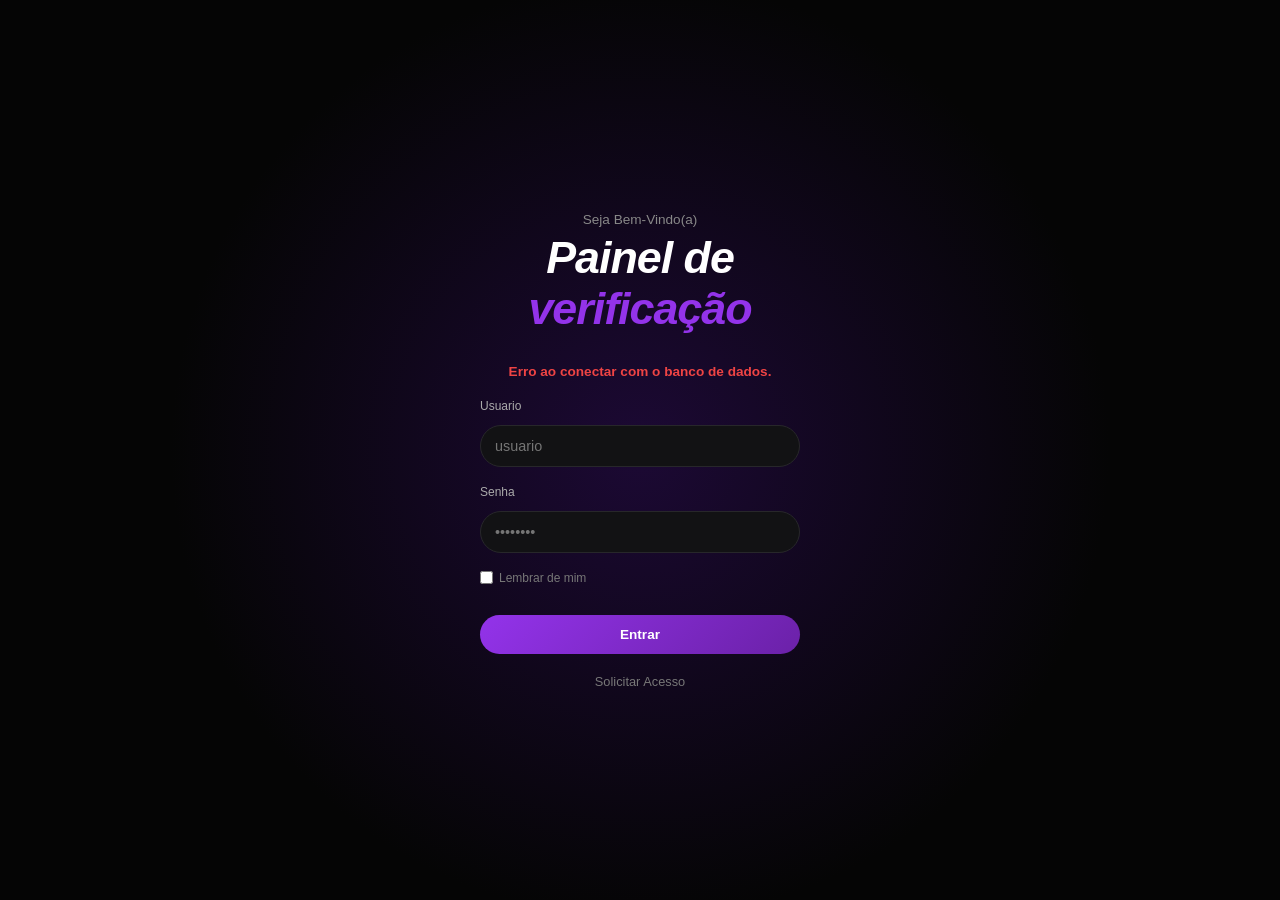
<file: Sistema/index.html>
<!DOCTYPE html>
<html lang="pt-BR">
<head>
    <meta charset="UTF-8">
    <meta name="viewport" content="width=device-width, initial-scale=1.0">
    <title>Mural de aviso!</title>
    <link rel="stylesheet" href="css/style.css">   
    <script src="js/script.js" defer> </script>
    <link rel="icon" href="img/logo.png" type="image/png">
</head>
<body>

    <div id="login-view">
        <div class="login-box-new">
            <p class="welcome-text">Seja Bem-Vindo(a)</p>
            <h1 class="brand-logo">Painel de <span>verificação</span></h1>
            
            <div id="login-msg"></div>
            
            <div class="login-input-group">
                <label for="login-user">Usuario</label>
                <input type="text" id="login-user" class="form-control-login" placeholder="usuario" required>
            </div>
            
            <div class="login-input-group">
                <label for="login-pass">Senha</label>
                <input type="password" id="login-pass" class="form-control-login" placeholder="••••••••" required>
            </div>

            <div class="login-options">
                <input type="checkbox" id="remember-me">
                <label for="remember-me" style="margin:0; cursor:pointer;">Lembrar de mim</label>
            </div>
            
            <button id="btn-login" class="btn-login-new">Entrar</button>
            <button id="btn-register" class="btn-link-register">Solicitar Acesso</button>
        </div>
    </div>

    <div id="app-view">
        <main class="container">
            
            <div class="header-banner-wrapper">
                <header class="header-layout">
                    <div class="header-left">
                        <div class="subtitle">Painel de Prazos</div>
                        <h1>Prazo de abertura de O.S. por cidade</h1>
                    </div>
                    
                    <div class="header-right">
                        <div class="clock-container">
                            <div id="live-time" class="clock-time">00:00:00</div>
                            <div id="live-date" class="clock-date">Carregando data...</div>
                        </div>
                        <div class="header-desc-text">
                            Janela de atendimento vigente em cada praça,<br>atualizada pelo time de operações.
                        </div>
                    </div>
                </header>

                <section class="top-bar">
                    <div class="search-wrapper">
                        <span class="search-icon">🔍</span>
                        <input type="text" id="search-input" class="search-input" placeholder="Pesquisar cidade ou estado..." aria-label="Pesquisar cidade">
                    </div>
                    <div class="action-buttons">
                        <button id="btn-theme-toggle" class="btn btn-theme-toggle" title="Alternar Tema">☀️</button>
                        <button id="btn-toggle-editor" class="btn btn-primary">🛠️ Modo Editor</button>
                        <button id="btn-profile" class="btn btn-secondary" style="gap: 8px;">
                            <img id="topbar-avatar" class="topbar-avatar" src="data:image/svg+xml;utf8,<svg xmlns='http://www.w3.org/2000/svg' viewBox='0 0 24 24' fill='%2362727d'><path d='M12 12c2.21 0 4-1.79 4-4s-1.79-4-4-4-4 1.79-4 4 1.79 4 4 4zm0 2c-2.67 0-8 1.34-8 4v2h16v-2c0-2.66-5.33-4-8-4z'/></svg>" alt="">
                            Meu Perfil
                        </button> 
                        <button onclick="window.location.href='vagas.html'" id="vagas" class="btn vagas"> Vagas</button>
                        <button id="btn-logout" class="btn btn-danger-outline">🚪 Sair</button>                
                    </div>
                </section>
            </div>

            <section id="admin-panel" class="admin-panel">
                <div class="panel-sections-wrapper">
                    
                    <div>
                        <h2 class="panel-title" id="panel-title">➕ Adicionar Nova Cidade</h2>
                        <form id="city-form" class="admin-form">
                            <input type="hidden" id="edit-index" value="">
                            
                            <div class="form-row">
                                <div class="form-group" style="flex: 3;">
                                    <label for="input-city-name">Nome da Cidade</label>
                                    <input type="text" id="input-city-name" class="form-control" placeholder="Ex: Campo Grande" required style="margin-bottom: 0;">
                                </div>
                                <div class="form-group" style="flex: 1;">
                                    <label for="input-city-uf">UF</label>
                                    <input type="text" id="input-city-uf" class="form-control" placeholder="Ex: MS" maxlength="2" required style="margin-bottom: 0;">
                                </div>
                            </div>

                            <p style="font-size: 0.78rem; color: var(--text-muted); margin: -6px 0 4px;">🌤️/🌙 O clima é buscado automaticamente para a cidade — não é necessário informar.</p>

                            <div class="form-group">
                                <label for="select-deadline">Prazo Previsto</label>
                                <select id="select-deadline" class="form-control" required style="margin-bottom: 0;">
                                    <option value="livre">Sem Restrição</option>
                                    <option value="manha">Somente Manhã</option>
                                    <option value="tarde">Somente à Tarde</option>
                                    <option value="24h">24 Horas</option>
                                    <option value="48h">48 Horas</option>
                                </select>
                            </div>

                            <div style="display: flex; gap: 10px; margin-top: 8px;">
                                <button type="submit" id="btn-submit-form" class="btn btn-primary" style="flex: 1; width: 100%;">Adicionar Cidade</button>
                                <button type="button" id="btn-cancel-edit" class="btn btn-secondary" style="display: none; width: auto;">Cancelar</button>
                            </div>
                        </form>
                    </div>

                    <div>
                        <h2 class="panel-title" id="alert-panel-title">➕ Publicar Novo Aviso</h2>
                        <form id="alert-form" class="admin-form">
                            <input type="hidden" id="alert-edit-index" value="">
                            
                            <div class="form-group">
                                <label for="input-alert-title">Título do Aviso</label>
                                <input type="text" id="input-alert-title" class="form-control" placeholder="Ex: Manutenção de Fibra" required style="margin-bottom: 0;">
                            </div>
                            
                            <div class="form-group">
                                <label for="input-alert-text">Descrição</label>
                                <textarea id="input-alert-text" class="form-control" rows="3" placeholder="Ex: Rompimento afetando clientes..." required style="resize: none; margin-bottom: 0;"></textarea>
                            </div>

                            <div class="form-row">
                                <div class="form-group" style="flex: 1;">
                                    <label for="select-alert-color">Nível / Cor do Alerta</label>
                                    <select id="select-alert-color" class="form-control" required style="margin-bottom: 0;">
                                        <option value="blue">🔵 Azul (Informativo / OK)</option>
                                        <option value="green">🟢 Verde (Normalizado)</option>
                                        <option value="yellow" selected>🟡 Amarelo (Atenção / Alerta)</option>
                                        <option value="red">🔴 Vermelho (Crítico / Perigo)</option>
                                    </select>
                                </div>
                                <div class="form-group" style="flex: 1;">
                                    <label for="select-alert-duration">Duração do Aviso</label>
                                    <select id="select-alert-duration" class="form-control" required style="margin-bottom: 0;">
                                        <option value="1">1 Hora</option>
                                        <option value="2">2 Horas</option>
                                        <option value="4">4 Horas</option>
                                        <option value="8">8 Horas</option>
                                        <option value="12">12 Horas</option>
                                        <option value="24" selected>24 Horas</option>
                                    </select>
                                </div>
                            </div>

                            <div style="display: flex; gap: 10px; margin-top: 8px;">
                                <button type="submit" id="btn-submit-alert" class="btn btn-primary" style="flex: 1; width: 100%;">Adicionar Aviso</button>
                                <button type="button" id="btn-cancel-alert-edit" class="btn btn-secondary" style="display: none; width: auto;">Cancelar</button>
                            </div>
                        </form>

                        <div style="margin-top: 30px; border-top: 1px solid var(--border-input); padding-top: 20px;">
                            <h2 class="panel-title">👥 Gerenciar Acessos</h2>
                            
                            <h3 style="font-size: 0.95rem; margin-top: 10px; color: var(--status-yellow);">Aguardando Aprovação</h3>
                            <div id="pending-users-list" class="user-approval-list">
                                <p style="font-size: 0.85rem; color: var(--text-muted);">Nenhum usuário aguardando aprovação.</p>
                            </div>

                            <h3 style="font-size: 0.95rem; margin-top: 20px; color: var(--primary-light);">Usuários Ativos</h3>
                            <div id="active-users-list" class="user-approval-list">
                                <p style="font-size: 0.85rem; color: var(--text-muted);">Nenhum usuário ativo.</p>
                            </div>
                        </div>

                    </div>

                </div>
            </section>

            <div class="cidades-banner">
                <span class="cidades-banner-icon">🏙️</span>
                <h2 class="cidades-banner-text">Cidades para atendimento</h2>
                <span class="cidades-banner-icon">🏙️</span>
            </div>

            <section class="cities-frame">
                <div class="cities-grid" id="cities-container"></div>
            </section>

            <section class="legend-container">
                <div class="legend-item"><span class="legend-dot" style="color: var(--status-green); background-color: var(--status-green);"></span> Sem Restrição</div>
                <div class="legend-item"><span class="legend-dot" style="color: var(--status-yellow); background-color: var(--status-yellow);"></span> Somente Manhã / Tarde</div>
                <div class="legend-item"><span class="legend-dot" style="color: var(--status-orange); background-color: var(--status-orange);"></span> 24 Horas</div>
                <div class="legend-item"><span class="legend-dot" style="color: var(--status-red); background-color: var(--status-red);"></span> 48 Horas</div>
            </section>

            <section id="alerts-panel" class="alerts-panel" style="display: none;">
                <h2 class="alerts-header">
                    <svg class="megaphone-icon" xmlns="http://www.w3.org/2000/svg" viewBox="0 0 24 24">
                        <path d="M2.25 12c0-1.381 1.119-2.5 2.5-2.5h1.5v5h-1.5c-1.381 0-2.5-1.119-2.5-2.5zm16.422-5.438A2.25 2.25 0 0121 8.5v7a2.25 2.25 0 01-2.328 1.938c-3.14-.382-6.529-1.38-9.172-2.938v-5c2.643-1.558 6.032-2.556 9.172-2.938zM8 17.5v2.25a2.25 2.25 0 002.25 2.25h.5a2.25 2.25 0 002.25-2.25v-4.591a25.86 25.86 0 01-5 1.591z"/>
                    </svg>
                    Comunicados Importantes
                </h2>
                <div id="alerts-list" class="alerts-list"></div>
            </section>

        </main>

        <footer>
            <p>Painel de Prazos Operacionais</p>
            <p id="last-update" style="margin-top: 6px; font-size: 0.85rem; color: var(--text-muted); font-weight: 500;">Última atualização: Nunca</p>
        </footer>

        <button id="btn-quick-alert" class="fab-btn" title="Publicar Aviso Rápido">+</button>

        <aside id="chat-sidebar" class="chat-sidebar">
            <div class="chat-header">
                <div class="chat-header-title">
                    <span class="chat-header-icon">💬</span>
                    <div>
                        <h3>Chat da Equipe</h3>
                        <span class="chat-subtitle">Converse com todos os usuários</span>
                    </div>
                </div>
                <button id="btn-close-chat" class="btn-close-chat" title="Fechar chat" type="button">&times;</button>
            </div>
            <div id="chat-messages" class="chat-messages">
                <p class="chat-empty">Nenhuma mensagem ainda. Seja o primeiro a dizer oi! 👋</p>
            </div>
            <form id="chat-form" class="chat-input-row">
                <input type="text" id="chat-input" class="chat-input" placeholder="Digite sua mensagem..." maxlength="500" autocomplete="off">
                <button type="submit" class="btn-chat-send" title="Enviar">➤</button>
            </form>
        </aside>

        <button id="btn-toggle-chat" class="chat-fab-btn" title="Abrir Chat">
            💬
            <span id="chat-fab-badge" class="chat-fab-badge">0</span>
        </button>
    </div>

    <!-- Modais do Sistema -->
    <div id="quick-alert-modal" class="modal-overlay">
        <div class="modal-content">
            <div class="modal-header">
                <h3>📢 Novo Aviso Rápido</h3>
                <button id="btn-close-modal" class="btn-close-modal">&times;</button>
            </div>
            <form id="quick-alert-form" class="admin-form">
                <div class="form-group">
                    <label for="qa-title">Título do Aviso</label>
                    <input type="text" id="qa-title" class="form-control" placeholder="Ex: Indisponibilidade de Sinal" required>
                </div>
                <div class="form-group">
                    <label for="qa-text">Descrição Breve</label>
                    <textarea id="qa-text" class="form-control" rows="3" placeholder="Qual o problema?" required style="resize: none;"></textarea>
                </div>
                <div class="form-row">
                    <div class="form-group" style="flex: 1;">
                        <label for="qa-color">Prioridade</label>
                        <select id="qa-color" class="form-control" required style="margin-bottom: 0;">
                            <option value="green">🟢 Normal</option>
                            <option value="yellow" selected>🟡 Alta</option>
                            <option value="red">🔴 Crítica</option>
                        </select>
                    </div>
                    <div class="form-group" style="flex: 1;">
                        <label for="qa-duration">Duração do Aviso</label>
                        <select id="qa-duration" class="form-control" required style="margin-bottom: 0;">
                            <option value="1">1 Hora</option>
                            <option value="2">2 Horas</option>
                            <option value="4" selected>4 Horas</option>
                            <option value="8">8 Horas</option>
                            <option value="12">12 Horas</option>
                            <option value="24">24 Horas</option>
                        </select>
                    </div>
                </div>
                <button type="submit" class="btn btn-primary" style="width: 100%; margin-top: 8px;">Publicar Aviso</button>
            </form>
        </div>
    </div>

    <div id="profile-modal" class="modal-overlay">
        <div class="modal-content">
            <div class="modal-header">
                <h3>👤 Meu Perfil</h3>
                <button id="btn-close-profile" class="btn-close-modal">&times;</button>
            </div>
            <form id="profile-form" class="admin-form">
                <div style="text-align: center; margin-bottom: 15px;">
                    <img id="profile-preview" src="data:image/svg+xml;utf8,<svg xmlns='http://www.w3.org/2000/svg' viewBox='0 0 24 24' fill='%2362727d'><path d='M12 12c2.21 0 4-1.79 4-4s-1.79-4-4-4-4 1.79-4 4 1.79 4 4 4zm0 2c-2.67 0-8 1.34-8 4v2h16v-2c0-2.66-5.33-4-8-4z'/></svg>" style="width: 80px; height: 80px; border-radius: 50%; object-fit: cover; border: 2px solid var(--primary); margin-bottom: 10px; background-color: var(--bg-input);">
                    <input type="file" id="profile-pic-input" accept="image/*" class="form-control" style="font-size: 0.75rem; padding: 6px; cursor: pointer;">
                    <p style="font-size: 0.7rem; color: var(--text-muted); margin-top: -10px;">A imagem será otimizada automaticamente.</p>
                </div>
                <div class="form-group">
                    <label for="profile-username">Nome de Usuário (E-mail)</label>
                    <input type="text" id="profile-username" class="form-control" required>
                </div>
                <div class="form-group">
                    <label for="profile-password">Nova Senha</label>
                    <input type="password" id="profile-password" class="form-control" placeholder="Deixe em branco para manter a atual">
                </div>
                <button type="submit" class="btn btn-primary" style="width: 100%;">Salvar Alterações</button>
            </form>
        </div>
    </div>


</body>
</html>
</file>
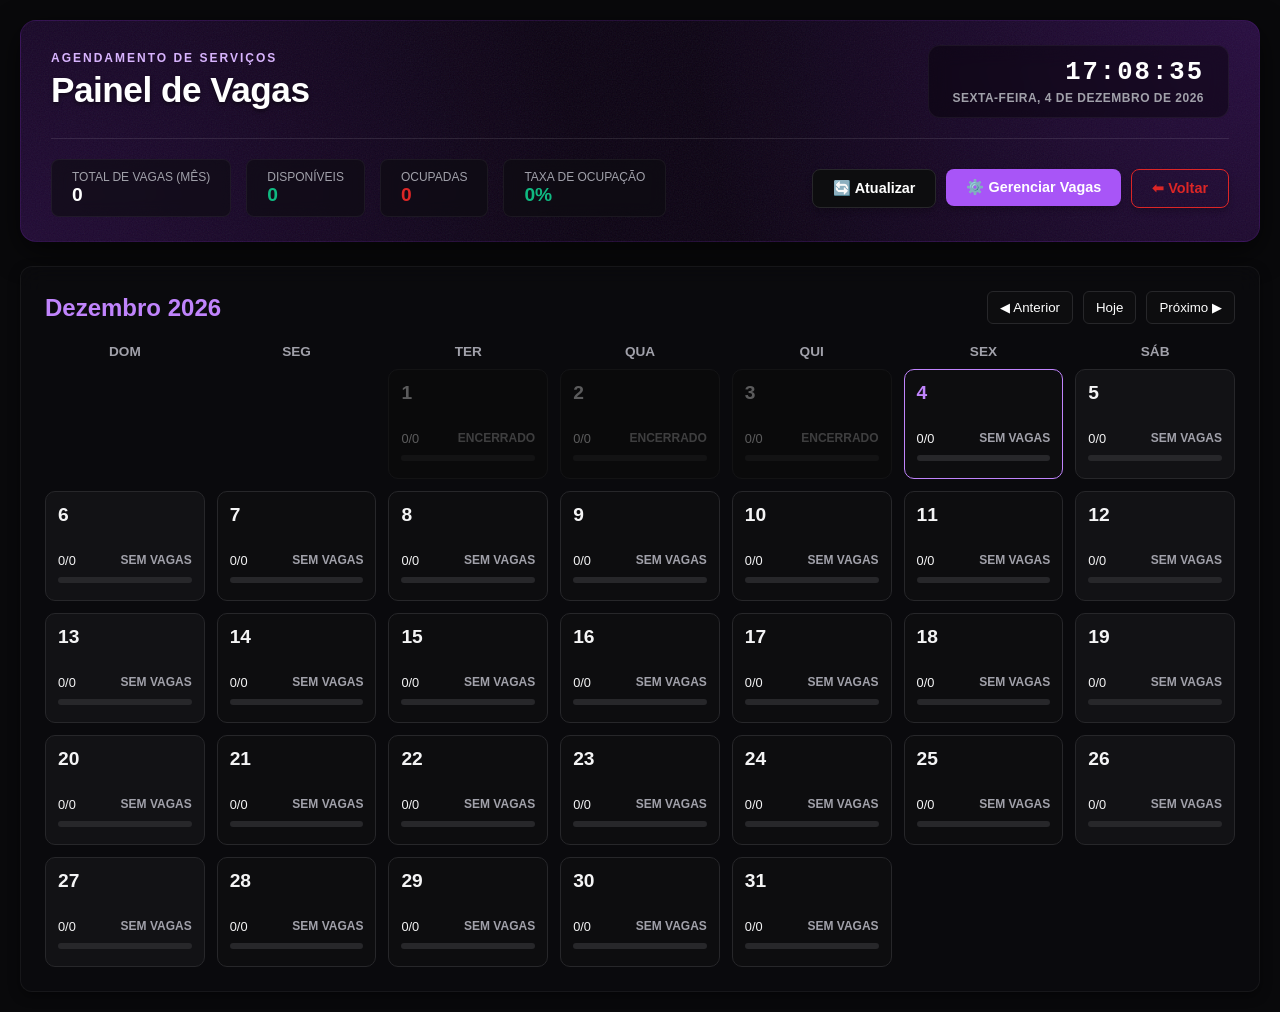
<file: Sistema/vagas.html>
<!DOCTYPE html>
<html lang="pt-BR">
<head>
    <meta charset="UTF-8">
    <meta name="viewport" content="width=device-width, initial-scale=1.0">
    <title>Painel de Vagas - Agendamento</title>
    <link rel="stylesheet" href="css/vagas.css">
    <link rel="icon" href="img/logo.png" type="image/png">
</head>
<body>

    <div id="loader">⏳ Sincronizando com Banco...</div>

    <div id="app-view">
        <main class="container">
            <div class="header-banner-wrapper">
                <header class="header-layout">
                    <div class="header-left">
                        <div class="subtitle">Agendamento de serviços</div>
                        <h1>Painel de Vagas</h1>
                    </div>
                    
                    <div class="header-right">
                        <div class="clock-container">
                            <div id="live-time" class="clock-time">00:00:00</div>
                            <div id="live-date" class="clock-date">Carregando data...</div>
                        </div>
                    </div>
                </header>

                <section class="top-bar">
                    <div class="indicators">
                        <div class="indicator-card">
                            <span class="indicator-label">Total de Vagas (Mês)</span>
                            <span class="indicator-value" id="ind-total">0</span>
                        </div>
                        <div class="indicator-card">
                            <span class="indicator-label">Disponíveis</span>
                            <span class="indicator-value status-green" id="ind-livres">0</span>
                        </div>
                        <div class="indicator-card">
                            <span class="indicator-label">Ocupadas</span>
                            <span class="indicator-value status-red" id="ind-ocupadas">0</span>
                        </div>
                        <div class="indicator-card">
                            <span class="indicator-label">Taxa de Ocupação</span>
                            <span class="indicator-value status-yellow" id="ind-taxa">0%</span>
                        </div>
                    </div>
                    <div class="action-buttons" style="display: flex; gap: 10px;">
                        <button class="btn btn-secondary" onclick="syncAllData()">🔄 Atualizar</button>
                        <div id="admin-btn-container"></div>
                        <button onclick="backpage()" class="btn btn-danger-outline">⬅ Voltar</button>        
                    </div>
                </section>
            </div>

            <div class="calendar-wrapper">
                <div class="calendar-header">
                    <h2 class="calendar-title" id="month-year-display">Mês Ano</h2>
                    <div class="calendar-nav">
                        <button onclick="changeMonth(-1)">◀ Anterior</button>
                        <button onclick="changeMonth(0)">Hoje</button>
                        <button onclick="changeMonth(1)">Próximo ▶</button>
                    </div>
                </div>

                <div class="calendar-grid" id="calendar-days-header">
                    <div class="calendar-day-header">Dom</div>
                    <div class="calendar-day-header">Seg</div>
                    <div class="calendar-day-header">Ter</div>
                    <div class="calendar-day-header">Qua</div>
                    <div class="calendar-day-header">Qui</div>
                    <div class="calendar-day-header">Sex</div>
                    <div class="calendar-day-header">Sáb</div>
                </div>

                <div class="calendar-grid" id="calendar-grid"></div>
            </div>
        </main>
    </div>

    <!-- OVERLAYS E MODAIS -->
    <div class="overlay" id="main-overlay" onclick="closeAllPanels()"></div>

    <div class="drawer" id="day-drawer">
        <div class="drawer-header">
            <div>
                <h3 id="drawer-date-title">Data</h3>
                <p style="font-size: 0.8rem; color: var(--text-muted);" id="drawer-stats-subtitle">0 vagas totais</p>
            </div>
            <button class="close-btn" onclick="closeAllPanels()">&times;</button>
        </div>
        <div class="drawer-body">
            <div class="toolbar">
                <div class="search-box">
                    <input type="text" id="search-slot" class="form-control" placeholder="Pesquisar cliente ou serviço..." onkeyup="filterSlots()">
                </div>
                <select id="filter-slot" class="form-control" style="width: auto;" onchange="filterSlots()">
                    <option value="all">Todas as vagas</option>
                    <option value="available">Somente Livres</option>
                    <option value="occupied">Somente Ocupadas</option>
                </select>
            </div>
            <div id="slots-container"></div>
        </div>
    </div>

    <div class="modal" id="reservation-modal">
        <div class="drawer-header">
            <h3 id="res-modal-title">Reservar Vaga</h3>
            <button class="close-btn" onclick="closeAllPanels()">&times;</button>
        </div>
        <div class="drawer-body">
            <form id="reservation-form">
                <input type="hidden" id="res-slot-id">
                <div class="form-group">
                    <label>Horário</label>
                    <input type="text" id="res-time" class="form-control" readonly disabled>
                </div>
                <div class="form-group">
                    <label>Cliente</label>
                    <input type="text" id="res-client" class="form-control" placeholder="Nome do Cliente" required>
                </div>
                <div class="form-group">
                    <label>Tipo de Serviço</label>
                    <select id="res-service" class="form-control" required>
                        <option value="">Selecione...</option>
                        <option value="Instalação FTTH">Instalação FTTH</option>
                        <option value="Manutenção">Manutenção</option>
                        <option value="Mudança de Endereço">Mudança de Endereço</option>
                        <option value="Troca de Roteador">Troca de Roteador</option>
                        <option value="Outros">Outros</option>
                    </select>
                </div>
                <div class="form-group">
                    <label>Comentário</label>
                    <textarea id="res-comment" class="form-control" placeholder='Ex: "Utilizando para cliente João Silva referente à instalação FTTH."'></textarea>
                </div>
            </form>
        </div>
        <div class="modal-footer">
            <button class="btn btn-danger-outline" id="btn-delete-res" style="display:none;" onclick="deleteReservation()">Cancelar Reserva</button>
            <button class="btn btn-secondary" onclick="closeAllPanels()">Cancelar</button>
            <button class="btn btn-primary" onclick="saveReservation()">Salvar</button>
        </div>
    </div>

    <div class="modal" id="admin-modal">
        <div class="drawer-header">
            <h3>Gerenciador de Vagas (Admin)</h3>
            <button class="close-btn" onclick="closeAllPanels()">&times;</button>
        </div>
        <div class="drawer-body">
            <form id="admin-form">
                <div class="form-group">
                    <label>Aplicar na Data</label>
                    <input type="date" id="admin-date" class="form-control" required>
                </div>
                <div style="display: flex; gap: 10px;">
                    <div class="form-group" style="flex: 1;">
                        <label>Hora Inicial</label>
                        <input type="time" id="admin-start" class="form-control" value="08:00" required>
                    </div>
                    <div class="form-group" style="flex: 1;">
                        <label>Hora Final</label>
                        <input type="time" id="admin-end" class="form-control" value="18:00" required>
                    </div>
                </div>
                <div class="form-group">
                    <label>Intervalo (minutos)</label>
                    <input type="number" id="admin-interval" class="form-control" value="60" min="15" step="15" required>
                </div>
                <div class="form-group">
                    <label>Ações em Massa</label>
                    <select id="admin-bulk" class="form-control">
                        <option value="single">Somente na data selecionada</option>
                        <option value="week">Segunda a Sexta (Mês atual)</option>
                        <option value="month">Todo o mês atual</option>
                    </select>
                </div>
            </form>
        </div>
        <div class="modal-footer">
            <button class="btn btn-secondary" onclick="closeAllPanels()">Cancelar</button>
            <button class="btn btn-primary" onclick="generateAdminSlots()">Gerar Vagas</button>
        </div>
    </div>

    <script>
        /* ==========================================================================
           CONFIGURAÇÕES DO BANCO DE DADOS (TURSO)
           ========================================================================== */
        const TURSO_URL = "https://ivr-tv-sou-guz.aws-us-east-1.turso.io"; 
        const TURSO_TOKEN = "eyJhbGciOiJFZERTQSIsInR5cCI6IkpXVCJ9.[base64].boSgwpRGCUtW1T5YIIvLEQ5AB7ZET2i86W8BIR4Am_WDxIU97JB24c0z6fIA-oPHJAjCOoKAHJpqsFj5l4EdCg"; 

        const currentUser = { id: 1, name: "Administrador", role: "admin" };

        let db = { service_days: [], service_slots: [] };
        let currentDate = new Date();
        let selectedDateStr = null;

        const formatDate = (date) => date.toISOString().split('T')[0];
        const parseDate = (str) => new Date(str + 'T00:00:00');
        const getMonthName = (monthIndex) => ['Janeiro', 'Fevereiro', 'Março', 'Abril', 'Maio', 'Junho', 'Julho', 'Agosto', 'Setembro', 'Outubro', 'Novembro', 'Dezembro'][monthIndex];

        /* ==========================================================================
           LÓGICA DE INTEGRAÇÃO COM TURSO (FETCH API)
           ========================================================================== */
        function showLoader(show) {
            document.getElementById('loader').style.display = show ? 'block' : 'none';
        }

        async function tursoQuery(sql, args = []) {
            if (!TURSO_URL || !TURSO_TOKEN) return [];
            
            try {
                showLoader(true);
                const response = await fetch(`${TURSO_URL}/v2/pipeline`, {
                    method: 'POST',
                    headers: {
                        'Authorization': `Bearer ${TURSO_TOKEN}`,
                        'Content-Type': 'application/json'
                    },
                    body: JSON.stringify({
                        requests: [
                            { type: "execute", stmt: { sql: sql, args: args } },
                            { type: "close" }
                        ]
                    })
                });
                
                const data = await response.json();

                // Tratar erros do Turso explicitamente para não passarem em branco
                if (data.results && data.results[0].type === "error") {
                    console.error("Turso SQL Error:", data.results[0].error);
                }
                
                if (data.results && data.results[0].type === "ok" && data.results[0].response.result) {
                    const result = data.results[0].response.result;
                    if (result.cols && result.rows) {
                        const columns = result.cols.map(c => c.name);
                        return result.rows.map(row => {
                            let obj = {};
                            row.forEach((val, i) => {
                                let v = val ? val.value : null;
                                if (val && val.type === 'integer') {
                                    v = parseInt(v, 10);
                                } else if (val && val.type === 'float') {
                                    v = parseFloat(v);
                                }
                                obj[columns[i]] = v;
                            });
                            return obj;
                        });
                    }
                    return []; 
                }
                return [];
            } catch (error) {
                console.error("Erro na consulta Turso:", error);
                return [];
            } finally {
                showLoader(false);
            }
        }

        async function tursoBatchExecute(sqlsWithArgs) {
            if (!TURSO_URL || !TURSO_TOKEN) return;
            try {
                showLoader(true);
                const chunkSize = 50;
                for (let i = 0; i < sqlsWithArgs.length; i += chunkSize) {
                    const chunk = sqlsWithArgs.slice(i, i + chunkSize);
                    const requests = chunk.map(item => ({ type: "execute", stmt: { sql: item.sql, args: item.args } }));
                    requests.push({ type: "close" });

                    const res = await fetch(`${TURSO_URL}/v2/pipeline`, {
                        method: 'POST',
                        headers: { 'Authorization': `Bearer ${TURSO_TOKEN}`, 'Content-Type': 'application/json' },
                        body: JSON.stringify({ requests })
                    });
                    
                    const data = await res.json();
                    data.results?.forEach(r => {
                        if (r.type === "error") console.error("Batch Error:", r.error);
                    });
                }
            } catch (e) {
                console.error("Erro ao rodar query em lote:", e);
            } finally {
                showLoader(false);
            }
        }

        async function setupDatabase() {
            if (!TURSO_URL || !TURSO_TOKEN) return;
            showLoader(true);
            try {
                await tursoQuery(`
                    CREATE TABLE IF NOT EXISTS service_days (
                        id INTEGER PRIMARY KEY AUTOINCREMENT,
                        date TEXT NOT NULL UNIQUE,
                        total_slots INTEGER DEFAULT 0
                    )
                `);

                await tursoQuery(`
                    CREATE TABLE IF NOT EXISTS service_slots (
                        id INTEGER PRIMARY KEY AUTOINCREMENT,
                        day_id INTEGER NOT NULL,
                        hour TEXT NOT NULL,
                        status TEXT DEFAULT 'livre',
                        client_name TEXT,
                        service_type TEXT,
                        comment TEXT,
                        reserved_at TEXT,
                        FOREIGN KEY (day_id) REFERENCES service_days(id) ON DELETE CASCADE
                    )
                `);
            } catch (e) {
                console.error("Erro ao configurar tabelas:", e);
            } finally {
                showLoader(false);
            }
        }

        async function syncAllData() {
            if (!TURSO_URL) {
                console.warn("Turso não configurado.");
                return;
            }

            const todayStr = formatDate(new Date());
            await tursoQuery(`DELETE FROM service_days WHERE date < ?`, [{type: "text", value: todayStr}]);

            db.service_days = await tursoQuery("SELECT * FROM service_days");
            db.service_slots = await tursoQuery("SELECT * FROM service_slots");
            
            renderCalendar();
            
            if (document.getElementById('day-drawer').classList.contains('active')) {
                renderSlotsList();
            }
        } 
        //botão voltar

        function backpage() {
        window.location.href = 'index.html'; 
        }


        /* ==========================================================================
           INICIALIZAÇÃO E UI GERAL
           ========================================================================== */
        async function init() {
            startClock();
            setupAdminPanel();
            await setupDatabase();
            await syncAllData();
        }

        function startClock() {
            const timeEl = document.getElementById('live-time');
            const dateEl = document.getElementById('live-date');
            setInterval(() => {
                const now = new Date();
                timeEl.textContent = now.toLocaleTimeString('pt-BR', { hour12: false });
                dateEl.textContent = now.toLocaleDateString('pt-BR', { weekday: 'long', year: 'numeric', month: 'long', day: 'numeric' });
            }, 1000);
        }

        function setupAdminPanel() {
            if (currentUser.role === "admin") {
                const container = document.getElementById('admin-btn-container');
                container.innerHTML = `<button class="btn btn-primary" onclick="openAdminModal()" style="background: var(--status-purple);">⚙️ Gerenciar Vagas</button>`;
            }
        }

        function changeMonth(offset) {
            if (offset === 0) { currentDate = new Date(); } 
            else { currentDate.setMonth(currentDate.getMonth() + offset); }
            renderCalendar();
        }

        function renderCalendar() {
            const year = currentDate.getFullYear();
            const month = currentDate.getMonth();
            
            document.getElementById('month-year-display').textContent = `${getMonthName(month)} ${year}`;
            
            const firstDayIndex = new Date(year, month, 1).getDay();
            const lastDay = new Date(year, month + 1, 0).getDate();
            const grid = document.getElementById('calendar-grid');
            grid.innerHTML = '';

            const todayStr = formatDate(new Date());
            let monthTotal = 0, monthOccupied = 0, monthFree = 0;

            for (let i = 0; i < firstDayIndex; i++) {
                const emptyCard = document.createElement('div');
                emptyCard.className = 'calendar-card empty';
                grid.appendChild(emptyCard);
            }

            for (let day = 1; day <= lastDay; day++) {
                const dateObj = new Date(year, month, day);
                const dateStr = formatDate(dateObj);
                const dayOfWeek = dateObj.getDay();
                const isWeekend = (dayOfWeek === 0 || dayOfWeek === 6);
                const isToday = (dateStr === todayStr);
                const isPast = (dateStr < todayStr); 

                const dayData = db.service_days.find(d => d.date === dateStr);
                const slots = dayData ? db.service_slots.filter(s => s.day_id === dayData.id) : [];
                
                // CORREÇÃO: Total calculado pelas vagas exatas que foram puxadas do DB e não pela coluna instável
                let total = slots.length;
                let occupied = slots.filter(s => s.status === 'ocupada').length;
                let free = total - occupied;
                
                monthTotal += total;
                monthOccupied += occupied;
                monthFree += free;

                let statusColor = 'var(--text-muted)';
                let statusText = 'SEM VAGAS';
                let progressW = 0;
                let progressClass = '';

                if (isPast) {
                    statusColor = 'var(--text-muted)'; statusText = 'ENCERRADO'; occupied = 0; total = 0;
                } else if (total > 0) {
                    const percentFree = (free / total) * 100;
                    progressW = (occupied / total) * 100;

                    if (free === 0) {
                        statusColor = 'var(--status-red)'; statusText = 'LOTADO'; progressClass = 'bg-red';
                    } else if (percentFree <= 20) {
                        statusColor = 'var(--status-orange)'; statusText = `${free} LIVRES`; progressClass = 'bg-orange';
                    } else if (percentFree <= 50) {
                        statusColor = 'var(--status-yellow)'; statusText = `${free} LIVRES`; progressClass = 'bg-yellow';
                    } else {
                        statusColor = 'var(--status-green)'; statusText = `${free} LIVRES`; progressClass = 'bg-green';
                    }
                }

                const card = document.createElement('div');
                card.className = `calendar-card ${isWeekend ? 'weekend' : ''} ${isToday ? 'today' : ''} ${isPast ? 'past' : ''}`;
                
                if (!isPast) card.onclick = () => openDayDrawer(dateStr);

                card.innerHTML = `
                    <div class="day-number" style="color: ${isToday ? 'var(--primary-light)' : 'inherit'}">${day}</div>
                    <div class="day-stats">
                        <div style="display: flex; justify-content: space-between;">
                            <span>${occupied}/${total}</span>
                            <span class="day-status-text" style="color: ${statusColor}">${statusText}</span>
                        </div>
                        <div class="progress-bar">
                            <div class="progress-fill ${progressClass}" style="width: ${progressW}%"></div>
                        </div>
                    </div>
                `;
                grid.appendChild(card);
            }

            // CORREÇÃO: Atualiza os indicadores de forma fluida baseada no laço exato dos dados
            document.getElementById('ind-total').textContent = monthTotal;
            document.getElementById('ind-livres').textContent = monthFree;
            document.getElementById('ind-ocupadas').textContent = monthOccupied;
            
            const rate = monthTotal === 0 ? 0 : Math.round((monthOccupied / monthTotal) * 100);
            const indTaxa = document.getElementById('ind-taxa');
            indTaxa.textContent = `${rate}%`;
            indTaxa.className = `indicator-value ${rate >= 80 ? 'status-red' : (rate >= 50 ? 'status-yellow' : 'status-green')}`;
        }

        /* ==========================================================================
           DRAWER E RESERVA
           ========================================================================== */
        function openDayDrawer(dateStr) {
            selectedDateStr = dateStr;
            const dateObj = parseDate(dateStr);
            document.getElementById('drawer-date-title').textContent = dateObj.toLocaleDateString('pt-BR', { weekday: 'long', day: 'numeric', month: 'long' });
            renderSlotsList();
            document.getElementById('main-overlay').classList.add('active');
            document.getElementById('day-drawer').classList.add('active');
        }

        function renderSlotsList() {
            const container = document.getElementById('slots-container');
            container.innerHTML = '';
            document.getElementById('search-slot').value = '';
            document.getElementById('filter-slot').value = 'all';

            const dayData = db.service_days.find(d => d.date === selectedDateStr);
            if (!dayData) {
                container.innerHTML = '<p style="color: var(--text-muted); text-align: center; margin-top: 20px;">Nenhuma vaga configurada para este dia.</p>';
                document.getElementById('drawer-stats-subtitle').textContent = '0 vagas totais';
                return;
            }

            let slots = db.service_slots.filter(s => s.day_id === dayData.id);
            slots.sort((a, b) => a.hour.localeCompare(b.hour));

            const ocupadas = slots.filter(s => s.status === 'ocupada').length;
            document.getElementById('drawer-stats-subtitle').textContent = `${slots.length} vagas totais | ${slots.length - ocupadas} livres | ${ocupadas} ocupadas`;

            slots.forEach(slot => {
                const item = document.createElement('div');
                item.className = `slot-item ${slot.status === 'livre' ? 'available' : 'occupied'}`;
                item.setAttribute('data-status', slot.status);
                item.setAttribute('data-search', `${slot.client_name || ''} ${slot.service_type || ''}`.toLowerCase());
                
                item.onclick = () => openReservationModal(slot.id);

                let btnDeleteHtml = '';
                if (currentUser.role === 'admin') {
                    btnDeleteHtml = `<button class="btn-icon" onclick="event.stopPropagation(); deleteSlotEntirely(${slot.id})" title="Apagar vaga do sistema">🗑️</button>`;
                }

                if (slot.status === 'livre') {
                    item.innerHTML = `
                        <div style="display: flex; align-items: center; flex: 1;">
                            <div class="slot-time">${slot.hour}</div>
                            <div class="slot-info"><div class="slot-client" style="color: var(--status-green);">Disponível</div></div>
                        </div> ${btnDeleteHtml}
                    `;
                } else {
                    item.innerHTML = `
                        <div style="display: flex; align-items: center; flex: 1;">
                            <div class="slot-time">${slot.hour}</div>
                            <div class="slot-info">
                                <div class="slot-client">${slot.client_name}</div>
                                <div class="slot-service">${slot.service_type}</div>
                            </div>
                        </div> ${btnDeleteHtml}
                    `;
                }
                container.appendChild(item);
            });
        }

        function filterSlots() {
            const searchTerm = document.getElementById('search-slot').value.toLowerCase();
            const filterStatus = document.getElementById('filter-slot').value;
            const items = document.querySelectorAll('.slot-item');
            items.forEach(item => {
                const status = item.getAttribute('data-status');
                const searchStr = item.getAttribute('data-search');
                const matchStatus = filterStatus === 'all' || (filterStatus === 'available' && status === 'livre') || (filterStatus === 'occupied' && status === 'ocupada');
                const matchSearch = searchStr.includes(searchTerm);
                item.style.display = (matchStatus && matchSearch) ? 'flex' : 'none';
            });
        }

        function openReservationModal(slotId) {
            const slot = db.service_slots.find(s => s.id === slotId);
            if (!slot) return;

            document.getElementById('res-slot-id').value = slot.id;
            document.getElementById('res-time').value = slot.hour;
            
            const title = document.getElementById('res-modal-title');
            const btnDeleteRes = document.getElementById('btn-delete-res');

            if (slot.status === 'livre') {
                title.textContent = 'Reservar Vaga';
                document.getElementById('res-client').value = '';
                document.getElementById('res-service').value = '';
                document.getElementById('res-comment').value = '';
                btnDeleteRes.style.display = 'none';
            } else {
                title.textContent = 'Editar Reserva';
                document.getElementById('res-client').value = slot.client_name;
                document.getElementById('res-service').value = slot.service_type;
                document.getElementById('res-comment').value = slot.comment;
                btnDeleteRes.style.display = 'inline-flex';
            }

            document.getElementById('day-drawer').classList.remove('active');
            document.getElementById('reservation-modal').classList.add('active');
        }

        async function saveReservation() {
            const slotId = parseInt(document.getElementById('res-slot-id').value);
            const client = document.getElementById('res-client').value.trim();
            const service = document.getElementById('res-service').value;
            const comment = document.getElementById('res-comment').value.trim();

            if (!client || !service) { alert("Preencha o Cliente e o Tipo de Serviço."); return; }

            // CORREÇÃO: O Turso só aceita números passados como STRING nos requests via HTTP. Se mandar nativo, ele falha.
            await tursoQuery(`
                UPDATE service_slots 
                SET status = 'ocupada', client_name = ?, service_type = ?, comment = ?, reserved_at = datetime('now') 
                WHERE id = ?`, 
                [
                    {type: "text", value: client}, 
                    {type: "text", value: service}, 
                    {type: "text", value: comment}, 
                    {type: "integer", value: slotId.toString()} 
                ]
            );

            await syncAllData();
            closeModalAndReturnToDrawer();
        }

        async function deleteReservation() {
            if(!confirm("Tem certeza que deseja cancelar esta reserva? A vaga voltará a ficar livre.")) return;

            const slotId = parseInt(document.getElementById('res-slot-id').value);
            
            // CORREÇÃO: .toString() obrigatório
            await tursoQuery(`
                UPDATE service_slots 
                SET status = 'livre', client_name = NULL, service_type = NULL, comment = NULL, reserved_at = NULL 
                WHERE id = ?`, 
                [{type: "integer", value: slotId.toString()}]
            );

            await syncAllData();
            closeModalAndReturnToDrawer();
        }

        async function deleteSlotEntirely(slotId) {
            if(!confirm("⚠️ ATENÇÃO: Deseja realmente APAGAR ESTA VAGA do sistema de forma permanente?")) return;

            const slot = db.service_slots.find(s => s.id === slotId);
            if(!slot) return;
            const dayId = slot.day_id;

            // CORREÇÃO: .toString() obrigatório
            await tursoQuery(`DELETE FROM service_slots WHERE id = ?`, [{type: "integer", value: slotId.toString()}]);
            await tursoQuery(`UPDATE service_days SET total_slots = total_slots - 1 WHERE id = ?`, [{type: "integer", value: dayId.toString()}]);

            await syncAllData();
        }

        function closeModalAndReturnToDrawer() {
            document.getElementById('reservation-modal').classList.remove('active');
            document.getElementById('day-drawer').classList.add('active');
        }

        function closeAllPanels() {
            document.getElementById('main-overlay').classList.remove('active');
            document.getElementById('day-drawer').classList.remove('active');
            document.getElementById('reservation-modal').classList.remove('active');
            document.getElementById('admin-modal').classList.remove('active');
        }

        /* ==========================================================================
           ADMIN GERADOR DE VAGAS OTIMIZADO
           ========================================================================== */
        function openAdminModal() {
            document.getElementById('admin-date').value = formatDate(currentDate);
            document.getElementById('main-overlay').classList.add('active');
            document.getElementById('admin-modal').classList.add('active');
        }

        async function generateAdminSlots() {
            const dateVal = document.getElementById('admin-date').value;
            const startVal = document.getElementById('admin-start').value;
            const endVal = document.getElementById('admin-end').value;
            const intervalVal = parseInt(document.getElementById('admin-interval').value);
            const bulkVal = document.getElementById('admin-bulk').value;

            if (!dateVal || !startVal || !endVal || !intervalVal || intervalVal <= 0) { 
                alert("Preencha todos os campos do gerador corretamente."); 
                return; 
            }

            const datesToProcess = [];
            const baseDate = parseDate(dateVal);

            if (bulkVal === 'single') { datesToProcess.push(dateVal); } 
            else if (bulkVal === 'week') {
                const year = baseDate.getFullYear(); const month = baseDate.getMonth();
                const lastDay = new Date(year, month + 1, 0).getDate();
                for(let d=1; d<=lastDay; d++) {
                    const dt = new Date(year, month, d); const dayWeek = dt.getDay();
                    if(dayWeek > 0 && dayWeek < 6) datesToProcess.push(formatDate(dt));
                }
            } else if (bulkVal === 'month') {
                const year = baseDate.getFullYear(); const month = baseDate.getMonth();
                const lastDay = new Date(year, month + 1, 0).getDate();
                for(let d=1; d<=lastDay; d++) { datesToProcess.push(formatDate(new Date(year, month, d))); }
            }

            const timeSlots = [];
            let [sH, sM] = startVal.split(':').map(Number);
            let [eH, eM] = endVal.split(':').map(Number);
            let currentMins = sH * 60 + sM; const endMins = eH * 60 + eM;

            while (currentMins < endMins) {
                const h = Math.floor(currentMins / 60).toString().padStart(2, '0');
                const m = (currentMins % 60).toString().padStart(2, '0');
                timeSlots.push(`${h}:${m}`);
                currentMins += intervalVal;
            }

            showLoader(true);
            try {
                const batchStmts = [];
                
                for (let dStr of datesToProcess) {
                    await tursoQuery(`INSERT OR IGNORE INTO service_days (date, total_slots) VALUES (?, 0)`, [{type: "text", value: dStr}]);
                    
                    const dayObjResp = await tursoQuery(`SELECT id FROM service_days WHERE date = ?`, [{type: "text", value: dStr}]);
                    if (dayObjResp.length === 0) continue;
                    const dayId = dayObjResp[0].id;

                    // CORREÇÃO: .toString()
                    const existingSlots = await tursoQuery(`SELECT hour FROM service_slots WHERE day_id = ?`, [{type: "integer", value: dayId.toString()}]);
                    const existingHours = existingSlots.map(s => s.hour);

                    let added = 0;
                    for (let timeStr of timeSlots) {
                        if (!existingHours.includes(timeStr)) {
                            batchStmts.push({
                                sql: `INSERT INTO service_slots (day_id, hour, status) VALUES (?, ?, 'livre')`,
                                // CORREÇÃO: .toString()
                                args: [{type: "integer", value: dayId.toString()}, {type: "text", value: timeStr}]
                            });
                            added++;
                        }
                    }

                    if (added > 0) {
                        batchStmts.push({
                            sql: `UPDATE service_days SET total_slots = total_slots + ? WHERE id = ?`,
                            // CORREÇÃO: .toString()
                            args: [{type: "integer", value: added.toString()}, {type: "integer", value: dayId.toString()}]
                        });
                    }
                }
                
                if (batchStmts.length > 0) {
                    await tursoBatchExecute(batchStmts);
                }
                
                alert("Vagas geradas com sucesso!");
                closeAllPanels();
                await syncAllData();

            } catch(e) {
                console.error("Erro ao gerar vagas:", e);
                alert("Erro ao gerar as vagas no banco de dados.");
            } finally {
                showLoader(false);
            }
        }

        /* ==========================================================================
           EXPORTAÇÃO
           ========================================================================== */
        function exportToCSV() {
            let csvContent = "data:text/csv;charset=utf-8,";
            csvContent += "Data,Horario,Status,Cliente,Servico,Comentario\n";
            db.service_slots.forEach(slot => {
                const day = db.service_days.find(d => d.id === slot.day_id);
                if(day) {
                    const row = [day.date, slot.hour, slot.status, slot.client_name || '', slot.service_type || '', slot.comment || ''].map(e => `"${e}"`).join(",");
                    csvContent += row + "\n";
                }
            });
            const encodedUri = encodeURI(csvContent);
            const link = document.createElement("a");
            link.setAttribute("href", encodedUri);
            link.setAttribute("download", `agenda_vagas_${formatDate(new Date())}.csv`);
            document.body.appendChild(link);
            link.click();
            document.body.removeChild(link);
        }

        window.onload = init;
    </script>
</body>
</html>
</file>
<file: Sistema/css/style.css>
:root {
            --bg-main: #09090b; 
            --text-main: #f4f4f5; 
            --text-muted: #a1a1aa; 
            --bg-topbar: #121214;
            --bg-input: #18181b;
            --border-input: rgba(255, 255, 255, 0.08);
            --bg-alert-panel: #121214;
            --border-alert-panel: rgba(147, 51, 234, 0.2);
            --text-alert-title: #ffffff;
            
            --bg-card-container: #000000;
            --bg-card: #0d0d0f; 
            --border-card: #27272a; 
            --text-light: #ffffff;
            
            --status-purple: #a855f7; 
            --status-green: #10b981;  
            --status-yellow: #eab308; 
            --status-orange: #f97316; 
            --status-red: #dc2626;    
            
            --alert-blue-bg: rgba(59, 130, 246, 0.08); --alert-blue-border: #3b82f6;
            --alert-green-bg: rgba(16, 185, 129, 0.08); --alert-green-border: #10b981;
            --alert-yellow-bg: rgba(245, 158, 11, 0.08); --alert-yellow-border: #f59e0b;
            --alert-red-bg: rgba(239, 68, 68, 0.08); --alert-red-border: #ef4444;
            
            --primary: #9333ea;
            --primary-hover: #a855f7;
            --primary-light: #c084fc;
            
            --border-radius: 12px;
            --transition-smooth: all 0.25s ease;
            --shadow-md: 0 4px 12px rgba(0,0,0,0.4);
            --shadow-lg: 0 10px 30px rgba(0,0,0,0.6);
        }
        
        [data-theme="light"] {
            --bg-main: #f5f7f8; --text-main: #0a1118; --text-muted: #62727d; --bg-topbar: #ffffff;
            --bg-input: #f5f7f8; --border-input: rgba(0, 0, 0, 0.06); --bg-alert-panel: #ffffff;
            --border-alert-panel: rgba(0, 0, 0, 0.04); --text-alert-title: #2c3e50;
            --bg-card-container: #eaeef1; --bg-card: #ffffff; --border-card: #e4e4e7; --text-light: #0a1118;
        }

        * { box-sizing: border-box; margin: 0; padding: 0; font-family: 'Segoe UI', -apple-system, BlinkMacSystemFont, sans-serif; -webkit-font-smoothing: antialiased; }
        body { background-color: var(--bg-main); color: var(--text-main); min-height: 100vh; display: flex; flex-direction: column; transition: background-color var(--transition-smooth), color var(--transition-smooth); }
        
        /* ==========================================
           2. TELA DE LOGIN
           ========================================== */
        #login-view { 
            display: flex; justify-content: center; align-items: center;
            height: 100vh; width: 100%; position: absolute; top: 0; left: 0; z-index: 7999; 
            background-color: #050505; padding: 20px;
            background-image: radial-gradient(circle at center, #1c0934 0%, #050505 60%);
        }

        .login-box-new { width: 100%; max-width: 320px; text-align: center; }
        .login-box-new .welcome-text { font-size: 0.85rem; color: #888888; margin-bottom: 5px; }
        .login-box-new .brand-logo { font-size: 2.8rem; font-weight: 800; margin-bottom: 30px; color: #ffffff; font-style: italic; letter-spacing: -1px; }
        .login-box-new .brand-logo span { color: var(--primary); } 
        .login-input-group { text-align: left; margin-bottom: 18px; }
        .login-input-group label { display: block; font-size: 0.75rem; color: #aaaaaa; margin-bottom: 12px; }
        .form-control-login { width: 100%; background-color: #121214; border: 1px solid #27272a; color: #fff; padding: 12px 14px; border-radius: 24px; font-size: 0.9rem; outline: none; box-sizing: border-box; font-weight: 500; transition: border-color 0.2s; }
        .form-control-login:focus { border-color: var(--primary); }
        .login-options { display: flex; justify-content: flex-start; font-size: 0.75rem; color: #777777; margin-bottom: 30px; align-items: center; gap: 6px; }
        .btn-login-new { background: linear-gradient(135deg, var(--primary), #6b21a8); color: #ffffff; border: none; padding: 12px 40px; border-radius: 30px; font-size: 0.85rem; font-weight: bold; cursor: pointer; transition: transform 0.2s; margin-bottom: 20px; width: 100%; }
        .btn-login-new:hover { transform: scale(1.03); }
        .btn-link-register { background: none; border: none; display: block; width: 100%; font-size: 0.8rem; color: #777777; cursor: pointer; transition: color 0.2s; text-decoration: none; }
        .btn-link-register:hover { color: var(--primary-light); }
        #login-msg { font-size: 0.85rem; color: #ef4444; margin-bottom: 15px; min-height: 20px; font-weight: 600; }
        
        /* ==========================================
           3. ESTILOS DO PAINEL PRINCIPAL E TOPBAR
           ========================================== */
        #app-view { display: none; flex-direction: column; min-height: 100vh; width: 100%; position: relative; }
        .container { max-width: 1280px; width: 100%; margin: 0 auto; padding: 40px 24px; flex: 1; }
        
        .header-layout { display: flex; justify-content: space-between; align-items: center; margin-bottom: 30px; flex-wrap: wrap; gap: 20px; }
        
        .header-left { display: flex; flex-direction: column; gap: 4px; }
        .header-left .subtitle { font-size: 0.75rem; text-transform: uppercase; letter-spacing: 2px; color: #d8b4fe; font-weight: 700; margin-top: 10px; }
        .header-left h1 { font-size: 2.2rem; color: #ffffff; font-weight: 800; letter-spacing: -0.5px; line-height: 1.2; text-shadow: 0 2px 4px rgba(0,0,0,0.5); }
        .header-left img { max-width: 280px; margin-top: 0; filter: drop-shadow(0 4px 6px rgba(0,0,0,0.3)); }
        
        .header-right { display: flex; flex-direction: column; align-items: flex-end; gap: 8px; }
        .clock-container { background-color: rgba(0, 0, 0, 0.4); border: 1px solid rgba(255, 255, 255, 0.05); padding: 12px 24px; border-radius: 12px; text-align: right; min-width: 220px; backdrop-filter: blur(10px); }
        .clock-time { font-family: 'Courier New', Courier, monospace; font-size: 1.6rem; font-weight: 700; color: #ffffff; letter-spacing: 2px; }
        .clock-date { font-size: 0.75rem; color: #a1a1aa; font-weight: 600; text-transform: uppercase; margin-top: 4px; letter-spacing: 0.5px; }
        .header-desc-text { max-width: 320px; text-align: right; font-size: 0.85rem; color: #a1a1aa; line-height: 1.4; text-shadow: 0 1px 2px rgba(0,0,0,0.8); }
        
        .top-bar { background-color: transparent; padding: 0; margin-top: 20px; border-radius: 0; box-shadow: none; display: flex; flex-wrap: wrap; gap: 16px; align-items: center; justify-content: space-between; border: none; }
        
        .search-wrapper { flex: 1; min-width: 250px; position: relative; }
        .search-input { width: 100%; background-color: #121214 !important; border: 1px solid rgba(255, 255, 255, 0.08) !important; padding: 14px 16px 14px 44px; border-radius: 10px; color: #ffffff !important; font-size: 0.95rem; transition: var(--transition-smooth); box-shadow: 0 4px 6px rgba(0,0,0,0.2); }
        .search-input::placeholder { color: #71717a !important; }
        .search-input:focus { outline: none; border-color: var(--primary) !important; box-shadow: 0 0 0 2px rgba(147, 51, 234, 0.2); }
        .search-icon { position: absolute; left: 14px; top: 50%; transform: translateY(-50%); color: #71717a; pointer-events: none; }
        
        .action-buttons { display: flex; gap: 12px; flex-wrap: wrap; align-items: center; }
        
        .btn { padding: 12px 20px; border-radius: 10px; font-weight: 600; font-size: 0.9rem; cursor: pointer; transition: var(--transition-smooth); border: none; display: inline-flex; align-items: center; justify-content: center; gap: 8px; width: 100%; box-shadow: 0 4px 6px rgba(0,0,0,0.2); }
        @media (min-width: 480px) { .btn { width: auto; } }
        
        .btn-theme-toggle { background-color: #121214 !important; border: 1px solid rgba(255, 255, 255, 0.08) !important; color: #f59e0b !important; padding: 12px 14px; font-size: 1.1rem; }
        .btn-theme-toggle:hover { border-color: rgba(255, 255, 255, 0.2) !important; }
        
        .btn-primary { background-color: var(--primary) !important; color: #fff !important; }
        .btn-primary:hover { opacity: 0.9; transform: scale(1.02); }
        
        .btn-danger-outline { background-color: transparent !important; color: #ef4444 !important; border: 1px solid rgba(239, 68, 68, 0.3) !important; }
        .btn-danger-outline:hover { background-color: rgba(239, 68, 68, 0.05) !important; border-color: #ef4444 !important; }
        
        .btn-secondary { background-color: var(--bg-input); color: var(--text-main); border: 1px solid var(--border-input); box-shadow: none; }
        .btn-secondary:hover { border-color: var(--text-muted); }
        .btn-success-outline { background-color: transparent; color: #10b981; border: 1px solid rgba(16, 185, 129, 0.3); box-shadow: none;}
        .btn-success-outline:hover { background-color: rgba(16, 185, 129, 0.05); border-color: #10b981; }
        
        .form-control { width: 100%; background-color: var(--bg-input); border: 1px solid var(--border-input); color: var(--text-main); padding: 12px; margin-bottom: 15px; border-radius: 8px; font-size: 0.9rem; outline: none; transition: var(--transition-smooth); box-sizing: border-box; }
        .form-control:focus { border-color: var(--primary); }

        /* BANNER COM TEXTURA NATIVA CSS */
        .header-banner-wrapper {
            background-color: #0b0213;
            background-image: 
                radial-gradient(circle at 100% 0%, rgba(147, 51, 234, 0.2) 0%, transparent 45%),
                radial-gradient(circle at 0% 100%, rgba(147, 51, 234, 0.15) 0%, transparent 45%),
                url("data:image/svg+xml,%3Csvg viewBox='0 0 200 200' xmlns='http://www.w3.org/2000/svg'%3E%3Cfilter id='noiseFilter'%3E%3CfeTurbulence type='fractalNoise' baseFrequency='0.85' numOctaves='3' stitchTiles='stitch'/%3E%3C/filter%3E%3Crect width='100%25' height='100%25' filter='url(%23noiseFilter)' opacity='0.08'/%3E%3C/svg%3E");
            border-radius: 16px;
            padding: 12px 30px 24px 30px; 
            margin-bottom: 24px;
            box-shadow: var(--shadow-lg);
            border: 1px solid rgba(147, 51, 234, 0.15);
            position: relative;
        }

        .topbar-avatar { width: 22px; height: 22px; border-radius: 50%; object-fit: cover; border: 1px solid rgba(255,255,255,0.2); }

       /* ==========================================
   NOVO BANNER "CIDADES PARA ATENDIMENTO"
   ========================================== */
.cidades-banner {
    background-color: #0b0213;
    background-image: linear-gradient(135deg, #0b0213 0%, #1c0934 100%);
    border-radius: 8px;
    border: 1px solid rgba(147, 51, 234, 0.3);
    padding: 12px 24px;
    margin-bottom: 20px;
    display: flex;
    align-items: center;
    justify-content: center;
    gap: 16px;
    box-shadow: 0 4px 10px rgba(0,0,0,0.3);
}
.cidades-banner-text {
    font-size: 2.4rem;
    font-weight: 900; 
    color: #ffffff; 
    letter-spacing: -1.5px;
    margin-top: -2px; 
    text-transform: none;
    margin-bottom: 0;
    text-shadow: 0 2px 4px rgba(0,0,0,0.5);
}
.cidades-banner-icon { font-size: 2.2rem; }

/* SUPORTE AO MODO CLARO DO NOVO BANNER */
[data-theme="light"] .cidades-banner {
    background-color: #eef2f6; 
    background-image: none;
    border: none;
    border-bottom: 5px solid #4a044e;
    border-left: 5px solid #4a044e;  
}
[data-theme="light"] .cidades-banner-text {
    color: #2e1065; 
    text-shadow: none;
}
        /* ==========================================
           4. CARTÕES DE CIDADES
           ========================================== */
        .cities-frame { background-color: var(--bg-card-container); border-radius: 16px; padding: 18px; box-shadow: var(--shadow-lg); margin-bottom: 16px; border: 1px solid #1a1a24; }
        .cities-grid { display: grid; grid-template-columns: repeat(auto-fill, minmax(300px, 1fr)); gap: 16px; }
        
        .city-card { background-color: var(--bg-card); border-radius: 14px; padding: 20px 22px; display: flex; flex-direction: column; justify-content: space-between; min-height: 120px; position: relative; transition: var(--transition-smooth); border: 1px solid var(--border-card); }
        .city-card:hover { border-color: rgba(255, 255, 255, 0.15); }
        
        .city-header-row { display: flex; justify-content: space-between; align-items: flex-start; width: 100%; }
        .city-name-box { display: flex; flex-direction: column; }
        .city-name { font-size: 1.15rem; font-weight: 700; color: var(--text-light); letter-spacing: 0.2px; }
        .city-uf { font-size: 0.75rem; font-weight: 700; color: #71717a; margin-top: 2px; }
        
        .city-weather { display: flex; align-items: center; gap: 8px; color: var(--text-light); }
        .city-weather-temp { font-size: 1.15rem; font-weight: 600; }
        .city-weather-emoji { font-size: 1.25rem; }
        
        .city-divider { height: 1px; background-color: rgba(255, 255, 255, 0.06); margin: 16px 0; width: 100%; }
        [data-theme="light"] .city-divider { background-color: rgba(0, 0, 0, 0.06); }
        
        .city-status { font-size: 0.85rem; font-weight: 700; display: flex; align-items: center; gap: 6px; letter-spacing: 0.3px; }
        .status-green { color: var(--status-green); }
        .status-yellow { color: var(--status-yellow); }
        .status-orange { color: var(--status-orange); }
        .status-red { color: var(--status-red); }

        .city-actions { display: none; gap: 6px; position: absolute; top: -10px; right: -10px; background: var(--bg-main); border-radius: 8px; padding: 4px; box-shadow: var(--shadow-md); border: 1px solid var(--border-card); }
        body.editor-mode .city-actions { display: flex; }
        .btn-action { padding: 4px 10px; font-size: 0.75rem; border-radius: 6px; flex: 1; box-shadow: none; }
        
        .legend-container { display: flex; gap: 20px; margin-top: 12px; margin-bottom: 30px; padding-left: 8px; flex-wrap: wrap; }
        .legend-item { display: flex; align-items: center; gap: 8px; font-size: 0.85rem; color: var(--text-muted); font-weight: 500; }
        .legend-dot { width: 10px; height: 10px; border-radius: 50%; display: flex; align-items: center; justify-content: center; }
        
        /* ==========================================
           5. AVISOS E BARRA DE PROGRESSO
           ========================================== */
        .alerts-panel { background-color: var(--bg-alert-panel); border-radius: var(--border-radius); padding: 24px; margin-bottom: 24px; border-left: 5px solid var(--primary); box-shadow: var(--shadow-md); border-top: 1px solid var(--border-alert-panel); border-right: 1px solid var(--border-alert-panel); border-bottom: 1px solid var(--border-alert-panel); }
        .alerts-header { font-size: 1.4rem; font-weight: 800; color: var(--text-main); display: flex; align-items: center; gap: 12px; margin-bottom: 20px; letter-spacing: -0.5px; }
        .megaphone-icon { width: 30px; height: 30px; fill: var(--primary-light); animation: pulinho 2.5s infinite ease-in-out; transform-origin: bottom center; }

        @keyframes pulinho {
            0%, 100% { transform: translateY(0) rotate(0); }
            10% { transform: translateY(-8px) rotate(-10deg) scale(1.1); }
            20% { transform: translateY(0) rotate(0); }
            30% { transform: translateY(-6px) rotate(-10deg) scale(1.1); }
            40%, 100% { transform: translateY(0) rotate(0); }
        }

        .alerts-list { display: grid; grid-template-columns: repeat(auto-fill, minmax(320px, 1fr)); gap: 16px; }
        .alert-item { position: relative; padding: 18px; border-radius: 8px; display: flex; flex-direction: column; justify-content: space-between; align-items: flex-start; min-height: 110px; gap: 10px; }
        
        .btn-delete-alert-author { position: absolute; top: 10px; right: 10px; background: none; border: none; color: var(--text-muted); font-size: 1.25rem; cursor: pointer; transition: 0.2s ease; line-height: 1; }
        .btn-delete-alert-author:hover { color: var(--status-red); transform: scale(1.1); }

        .alert-blue { background-color: var(--alert-blue-bg); border: 1px solid rgba(59, 130, 246, 0.2); border-left: 4px solid var(--alert-blue-border); }
        .alert-blue .alert-title { color: var(--alert-blue-border); }
        .alert-green { background-color: var(--alert-green-bg); border: 1px solid rgba(16, 185, 129, 0.2); border-left: 4px solid var(--alert-green-border); }
        .alert-green .alert-title { color: var(--alert-green-border); }
        .alert-yellow { background-color: var(--alert-yellow-bg); border: 1px solid rgba(245, 158, 11, 0.2); border-left: 4px solid var(--alert-yellow-border); }
        .alert-yellow .alert-title { color: var(--alert-yellow-border); }
        .alert-red { background-color: var(--alert-red-bg); border: 1px solid rgba(239, 68, 68, 0.2); border-left: 4px solid var(--alert-red-border); }
        .alert-red .alert-title { color: var(--alert-red-border); }
        
        .alert-content-wrapper { width: 100%; word-break: break-word; }
        .alert-title { font-weight: 700; font-size: 0.95rem; text-transform: uppercase; padding-right: 20px; }
        .alert-text { color: var(--text-muted); font-size: 0.9rem; margin-top: 4px; line-height: 1.4; }
        .alert-actions { display: none; gap: 8px; width: 100%; justify-content: flex-end; margin-top: auto; }
        body.editor-mode .alert-actions { display: flex; }

        .alert-progress-wrapper { margin-top: 14px; width: 100%; }
        .progress-bar-container { width: 100%; height: 14px; background-color: rgba(255, 255, 255, 0.05); border: 1px solid rgba(255, 255, 255, 0.1); border-radius: 20px; overflow: hidden; position: relative; }
        [data-theme="light"] .progress-bar-container { background-color: rgba(0,0,0,0.05); border-color: rgba(0,0,0,0.1); }
        .progress-bar-fill { height: 100%; background: linear-gradient(90deg, var(--primary), var(--primary-light)); border-radius: 20px; transition: width 1s linear; box-shadow: 0 0 10px rgba(147, 51, 234, 0.5); }
        .progress-bar-text { font-size: 0.75rem; color: var(--text-muted); font-weight: 600; margin-top: 6px; display: flex; justify-content: space-between; }
        
        .admin-panel { background-color: var(--bg-topbar); border-radius: var(--border-radius); padding: 24px; margin-bottom: 24px; box-shadow: var(--shadow-md); border: 1px solid var(--border-input); display: none; opacity: 0; transform: translateY(-10px); transition: opacity 0.3s ease, transform 0.3s ease; }
        .admin-panel.active { display: block; opacity: 1; transform: translateY(0); }
        .panel-sections-wrapper { display: grid; grid-template-columns: 1fr; gap: 24px; }
        @media (min-width: 992px) { .panel-sections-wrapper { grid-template-columns: 1fr 1fr; } }
        .panel-title { font-size: 1.15rem; font-weight: 700; margin-bottom: 16px; color: var(--text-main); display: flex; align-items: center; gap: 8px; }
        .admin-form { display: flex; flex-direction: column; gap: 12px; }
        .form-row { display: flex; gap: 12px; }
        .form-group { flex: 1; display: flex; flex-direction: column; gap: 6px; }
        .form-group label { font-size: 0.8rem; font-weight: 600; color: var(--text-muted); }
        
        .user-approval-list { display: flex; flex-direction: column; gap: 10px; margin-top: 15px; }
        .user-approval-item { display: flex; justify-content: space-between; align-items: center; padding: 10px 14px; border-radius: 8px; background-color: var(--bg-input); border: 1px solid var(--border-input); }
        .user-approval-name { font-weight: bold; font-size: 0.9rem; }
        
        .toast-container { position: fixed; bottom: 24px; right: 24px; z-index: 10000; display: flex; flex-direction: column; gap: 10px; }
        .toast { background-color: var(--bg-topbar); border-left: 4px solid var(--primary); color: var(--text-main); padding: 14px 18px; border-radius: 8px; box-shadow: var(--shadow-lg); min-width: 280px; display: flex; align-items: center; justify-content: space-between; animation: slideInRight 0.3s ease forwards; border: 1px solid var(--border-input); }
        .toast.success { border-left-color: #10b981; }
        .toast.error { border-left-color: var(--status-red); }
        .toast-close { background: none; border: none; color: var(--text-muted); cursor: pointer; font-size: 1.1rem; }
        
        .fab-btn {
            position: fixed; bottom: 30px; left: 30px; width: 60px; height: 60px;
            background: linear-gradient(135deg, var(--primary), var(--primary-light));
            color: #ffffff; border-radius: 50%; display: none; align-items: center;
            justify-content: center; font-size: 32px; font-weight: bold; border: none;
            cursor: pointer; box-shadow: 0 4px 15px rgba(147, 51, 234, 0.5);
            z-index: 1000; transition: transform 0.2s, box-shadow 0.2s;
        }
        .fab-btn:hover { transform: scale(1.05); box-shadow: 0 6px 20px rgba(147, 51, 234, 0.7); }

        .modal-overlay {
            position: fixed; top: 0; left: 0; width: 100%; height: 100%;
            background: rgba(0,0,0,0.8); backdrop-filter: blur(4px); display: none; align-items: center; justify-content: center; z-index: 2000;
        }
        .modal-overlay.active { display: flex; animation: fadeIn 0.2s ease forwards; }
        .modal-content { background: var(--bg-topbar); padding: 24px; border-radius: var(--border-radius); width: 90%; max-width: 400px; box-shadow: var(--shadow-lg); border: 1px solid rgba(147, 51, 234, 0.3); }
        .modal-header { display: flex; justify-content: space-between; align-items: center; margin-bottom: 16px; }
        .modal-header h3 { color: var(--text-main); margin: 0; font-size: 1.2rem; display: flex; align-items: center; gap: 8px; }
        .btn-close-modal { background: none; border: none; font-size: 1.5rem; color: var(--text-muted); cursor: pointer; }

        /* ==========================================
           6. WIDGET DE CHAT
           ========================================== */
        .chat-fab-btn {
            position: fixed; bottom: 30px; right: 30px; width: 60px; height: 60px; border-radius: 50%;
            background-color: #27272a; color: var(--primary-light); border: 1px solid rgba(147, 51, 234, 0.4); font-size: 28px;
            display: flex; align-items: center; justify-content: center; cursor: pointer;
            box-shadow: 0 4px 12px rgba(0, 0, 0, 0.6); z-index: 4999; transition: transform 0.2s, border-color 0.2s;
        }
        .chat-fab-btn:hover { transform: scale(1.05); border-color: var(--primary); }
        .chat-fab-badge {
            position: absolute; top: -2px; right: -2px; background-color: var(--status-red);
            color: #fff; font-size: 0.75rem; font-weight: 700; min-width: 22px; height: 22px; border-radius: 11px;
            display: none; align-items: center; justify-content: center; padding: 0 5px; border: 2px solid var(--bg-main);
        }

        .chat-sidebar {
            position: fixed; bottom: 110px; right: 30px;
            width: 360px; height: 500px; max-height: calc(100vh - 140px);
            background-color: var(--bg-card-container);
            border: 1px solid rgba(147, 51, 234, 0.2); border-radius: 16px;
            display: flex; flex-direction: column;
            z-index: 5000; box-shadow: var(--shadow-lg);
            opacity: 0; visibility: hidden; transform: translateY(20px) scale(0.95);
            transition: all 0.3s cubic-bezier(0.25, 0.8, 0.25, 1);
            transform-origin: bottom right;
        }
        
        .chat-sidebar.open { opacity: 1; visibility: visible; transform: translateY(0) scale(1); }

        .chat-header { display: flex; align-items: center; justify-content: space-between; padding: 20px; border-bottom: 1px solid rgba(255,255,255,0.06); flex-shrink: 0; background: linear-gradient(90deg, #18181b, #000); border-radius: 16px 16px 0 0; }
        .chat-header-title { display: flex; align-items: center; gap: 12px; }
        .chat-header-icon { font-size: 1.5rem; }
        .chat-header-title h3 { font-size: 1rem; color: #fff; font-weight: 700; margin: 0; }
        .chat-subtitle { font-size: 0.72rem; color: #a1a1aa; display: block; margin-top: 2px; }
        .btn-close-chat { display: block; background: none; border: none; color: #fff; font-size: 1.5rem; cursor: pointer; line-height: 1; opacity: 0.7; }
        .btn-close-chat:hover { opacity: 1; color: var(--status-red); }

        .chat-messages { flex: 1; overflow-y: auto; padding: 16px 20px; display: flex; flex-direction: column; gap: 14px; background-color: #0c0c0f; }
        .chat-messages::-webkit-scrollbar { width: 6px; }
        .chat-messages::-webkit-scrollbar-thumb { background: rgba(147, 51, 234, 0.3); border-radius: 3px; }
        .chat-empty { color: var(--text-muted); font-size: 0.85rem; text-align: center; margin-top: 24px; }

        .chat-message { display: flex; align-items: flex-end; gap: 8px; max-width: 88%; align-self: flex-start; animation: fadeIn 0.2s ease; }
        .chat-msg-content { display: flex; flex-direction: column; }
        .chat-msg-user { font-size: 0.72rem; font-weight: 700; color: var(--primary-light); margin-bottom: 4px; display: flex; gap: 8px; align-items: baseline; }
        .chat-msg-time { font-size: 0.62rem; color: #71717a; font-weight: 500; }
        
        .chat-msg-bubble { 
            background-color: #18181b; color: #f4f4f5; padding: 9px 13px; 
            border-radius: 14px; border-bottom-left-radius: 4px; font-size: 0.85rem; line-height: 1.45; 
            word-break: break-word; display: flex; align-items: flex-end; justify-content: space-between; gap: 8px;
            border: 1px solid rgba(255,255,255,0.05);
        }

        .chat-message.own { align-self: flex-end; flex-direction: row-reverse; }
        .chat-message.own .chat-msg-user { color: #10b981; justify-content: flex-end; }
        .chat-message.own .chat-msg-bubble { background-color: rgba(16, 185, 129, 0.1); border-color: rgba(16, 185, 129, 0.2); border-bottom-left-radius: 14px; border-bottom-right-radius: 4px; }

        .chat-avatar { width: 28px; height: 28px; border-radius: 50%; object-fit: cover; flex-shrink: 0; border: 1px solid rgba(255,255,255,0.1); background-color: #27272a; }

        .btn-delete-chat { background: none; border: none; font-size: 0.75rem; color: rgba(255,255,255,0.4); cursor: pointer; padding: 0 0 0 6px; transition: 0.2s ease; margin-bottom: 2px; }
        .btn-delete-chat:hover { color: var(--status-red); transform: scale(1.1); }

        .chat-input-row { display: flex; gap: 8px; padding: 16px 20px; border-top: 1px solid rgba(255,255,255,0.06); flex-shrink: 0; background-color: #121214; border-radius: 0 0 16px 16px;}
        .chat-input { flex: 1; background-color: #18181b; border: 1px solid rgba(255,255,255,0.08); color: #fff; padding: 11px 15px; border-radius: 20px; font-size: 0.85rem; outline: none; transition: var(--transition-smooth); }
        .chat-input:focus { border-color: var(--primary); }
        .chat-input::placeholder { color: #71717a; }
        .btn-chat-send { width: 40px; height: 40px; border-radius: 50%; border: none; background: linear-gradient(135deg, var(--primary), var(--primary-light)); color: #fff; font-size: 1.05rem; cursor: pointer; display: flex; align-items: center; justify-content: center; flex-shrink: 0; transition: var(--transition-smooth); }
        .btn-chat-send:hover { transform: scale(1.05); box-shadow: 0 0 10px rgba(147, 51, 234, 0.5); }

        @media (max-width: 768px) { 
            .chat-sidebar { width: calc(100% - 40px); right: 20px; bottom: 100px; }
            .header-layout { flex-direction: column; align-items: flex-start; } 
            .header-right { align-items: flex-start; } 
            .clock-container { text-align: left; width: 100%; } 
            .header-desc-text { text-align: left; } 
        }
        
        footer { padding: 24px; text-align: center; font-size: 0.8rem; color: var(--text-muted); margin-top: auto; }
        @keyframes slideInRight { from { opacity: 0; transform: translateX(40px); } to { opacity: 1; transform: translateX(0); } }
        @keyframes fadeOut { to { opacity: 0; transform: scale(0.95); } }
        @keyframes fadeIn { from { opacity: 0; } to { opacity: 1; } }
        .removing { animation: fadeOut 0.3s ease forwards !important; }
</file>
<file: Sistema/css/vagas.css>
/* ==========================================================================
           VARIÁVEIS E ESTILOS GLOBAIS
           ========================================================================== */
        :root {
            --bg-main: #09090b; 
            --text-main: #f4f4f5; 
            --text-muted: #a1a1aa; 
            --bg-topbar: #121214;
            --bg-input: #18181b;
            --border-input: rgba(255, 255, 255, 0.08);
            
            --bg-card: #0d0d0f; 
            --border-card: #27272a; 
            --text-light: #ffffff;
            
            --status-purple: #a855f7; 
            --status-green: #10b981;  
            --status-yellow: #eab308; 
            --status-orange: #f97316; 
            --status-red: #dc2626;    
            
            --primary: #9333ea;
            --primary-hover: #a855f7;
            --primary-light: #c084fc;
            
            --border-radius: 12px;
            --transition-smooth: all 0.25s ease;
            --shadow-md: 0 4px 12px rgba(0,0,0,0.4);
            --shadow-lg: 0 10px 30px rgba(0,0,0,0.6);

            --glass-bg: rgba(13, 13, 15, 0.6);
            --glass-border: rgba(255, 255, 255, 0.05);
        }

        * { box-sizing: border-box; margin: 0; padding: 0; font-family: 'Segoe UI', -apple-system, BlinkMacSystemFont, sans-serif; -webkit-font-smoothing: antialiased; }
        body { background-color: var(--bg-main); color: var(--text-main); min-height: 100vh; display: flex; flex-direction: column; overflow-x: hidden; }

        /* ==========================================================================
           HEADER E BANNER
           ========================================================================== */
        .container { padding: 20px; max-width: 1600px; margin: 0 auto; width: 100%; }
        .header-banner-wrapper {
            background-color: #0b0213;
            background-image: radial-gradient(circle at 100% 0%, rgba(147, 51, 234, 0.2) 0%, transparent 45%), radial-gradient(circle at 0% 100%, rgba(147, 51, 234, 0.15) 0%, transparent 45%), url("data:image/svg+xml,%3Csvg viewBox='0 0 200 200' xmlns='http://www.w3.org/2000/svg'%3E%3Cfilter id='noiseFilter'%3E%3CfeTurbulence type='fractalNoise' baseFrequency='0.85' numOctaves='3' stitchTiles='stitch'/%3E%3C/filter%3E%3Crect width='100%25' height='100%25' filter='url(%23noiseFilter)' opacity='0.08'/%3E%3C/svg%3E");
            border-radius: 16px; padding: 24px 30px; margin-bottom: 24px; box-shadow: var(--shadow-lg); border: 1px solid rgba(147, 51, 234, 0.15); position: relative;
        }
        .header-layout { display: flex; justify-content: space-between; align-items: center; flex-wrap: wrap; gap: 20px; }
        .header-left { display: flex; flex-direction: column; gap: 4px; }
        .header-left .subtitle { font-size: 0.75rem; text-transform: uppercase; letter-spacing: 2px; color: #d8b4fe; font-weight: 700; }
        .header-left h1 { font-size: 2.2rem; color: #ffffff; font-weight: 800; letter-spacing: -0.5px; line-height: 1.2; text-shadow: 0 2px 4px rgba(0,0,0,0.5); }
        .header-logo { max-width: 150px; margin-bottom: 10px; filter: drop-shadow(0 4px 6px rgba(0,0,0,0.3)); }
        
        .header-right { display: flex; flex-direction: column; align-items: flex-end; gap: 12px; }
        .clock-container { background-color: rgba(0, 0, 0, 0.4); border: 1px solid rgba(255, 255, 255, 0.05); padding: 12px 24px; border-radius: 12px; text-align: right; min-width: 220px; backdrop-filter: blur(10px); }
        .clock-time { font-family: 'Courier New', Courier, monospace; font-size: 1.6rem; font-weight: 700; color: #ffffff; letter-spacing: 2px; }
        .clock-date { font-size: 0.75rem; color: #a1a1aa; font-weight: 600; text-transform: uppercase; margin-top: 4px; letter-spacing: 0.5px; }
        
        .top-bar { display: flex; justify-content: space-between; align-items: center; margin-top: 20px; border-top: 1px solid rgba(255,255,255,0.1); padding-top: 20px; }
        .indicators { display: flex; gap: 15px; flex-wrap: wrap; }
        .indicator-card { background: var(--glass-bg); backdrop-filter: blur(8px); border: 1px solid var(--glass-border); padding: 10px 20px; border-radius: 8px; display: flex; flex-direction: column; }
        .indicator-value { font-size: 1.2rem; font-weight: bold; color: var(--text-light); }
        .indicator-label { font-size: 0.75rem; color: var(--text-muted); text-transform: uppercase; }

        .btn { padding: 10px 20px; border-radius: 8px; font-weight: 600; font-size: 0.9rem; cursor: pointer; transition: var(--transition-smooth); border: none; display: inline-flex; align-items: center; justify-content: center; gap: 8px; box-shadow: 0 4px 6px rgba(0,0,0,0.2); color: white; }
        .btn-danger-outline { background: transparent; border: 1px solid var(--status-red); color: var(--status-red); }
        .btn-danger-outline:hover { background: var(--status-red); color: white; }
        .btn-primary { background: var(--primary); }
        .btn-primary:hover { background: var(--primary-hover); }
        .btn-secondary { background: var(--bg-card); border: 1px solid var(--border-card); }
        .btn-secondary:hover { background: #1f1f22; }
        .btn-icon { background: transparent; border: none; color: var(--text-muted); cursor: pointer; font-size: 1.2rem; padding: 6px; transition: 0.2s; border-radius: 6px; display: flex; align-items: center; justify-content: center; }
        .btn-icon:hover { color: var(--status-red); background: rgba(239, 68, 68, 0.15); }

        /* ==========================================================================
           CALENDÁRIO MENSAL
           ========================================================================== */
        .calendar-wrapper { background: var(--glass-bg); backdrop-filter: blur(12px); border: 1px solid var(--glass-border); border-radius: var(--border-radius); padding: 24px; box-shadow: var(--shadow-md); }
        .calendar-header { display: flex; justify-content: space-between; align-items: center; margin-bottom: 20px; }
        .calendar-title { font-size: 1.5rem; font-weight: bold; color: var(--primary-light); text-transform: capitalize; }
        .calendar-nav { display: flex; gap: 10px; }
        .calendar-nav button { background: var(--bg-card); border: 1px solid var(--border-card); color: white; padding: 8px 12px; border-radius: 6px; cursor: pointer; transition: 0.2s; }
        .calendar-nav button:hover { background: var(--primary); border-color: var(--primary); }
        .calendar-grid { display: grid; grid-template-columns: repeat(7, 1fr); gap: 12px; }
        .calendar-day-header { text-align: center; font-weight: bold; color: var(--text-muted); padding-bottom: 10px; font-size: 0.85rem; text-transform: uppercase; }

        .calendar-card { background: var(--bg-card); border: 1px solid var(--border-card); border-radius: 10px; min-height: 110px; padding: 12px; display: flex; flex-direction: column; cursor: pointer; transition: var(--transition-smooth); position: relative; overflow: hidden; }
        .calendar-card:hover { transform: translateY(-3px); box-shadow: 0 6px 15px rgba(0,0,0,0.5); border-color: var(--primary); }
        .calendar-card.empty { background: transparent; border: none; cursor: default; box-shadow: none; }
        .calendar-card.empty:hover { transform: none; }
        .calendar-card.today { border: 1px solid var(--primary-light); }
        .calendar-card.weekend { background: #121215; }
        .calendar-card.past { opacity: 0.35; cursor: not-allowed; filter: grayscale(100%); }
        .calendar-card.past:hover { transform: none; box-shadow: none; border-color: var(--border-card); }

        .day-number { font-size: 1.2rem; font-weight: bold; margin-bottom: 8px; }
        .day-stats { margin-top: auto; font-size: 0.8rem; display: flex; flex-direction: column; gap: 4px; }
        .day-status-text { font-weight: bold; font-size: 0.75rem; text-align: right; }

        .progress-bar { width: 100%; background: #27272a; height: 6px; border-radius: 3px; overflow: hidden; margin: 5px 0; }
        .progress-fill { height: 100%; border-radius: 3px; transition: width 0.3s ease; }

        .status-green { color: var(--status-green); } .bg-green { background-color: var(--status-green); }
        .status-yellow { color: var(--status-yellow); } .bg-yellow { background-color: var(--status-yellow); }
        .status-orange { color: var(--status-orange); } .bg-orange { background-color: var(--status-orange); }
        .status-red { color: var(--status-red); } .bg-red { background-color: var(--status-red); }

        /* ==========================================================================
           MODAIS E DRAWERS
           ========================================================================== */
        .overlay { position: fixed; top: 0; left: 0; width: 100%; height: 100%; background: rgba(0,0,0,0.7); backdrop-filter: blur(5px); z-index: 100; opacity: 0; visibility: hidden; transition: var(--transition-smooth); }
        .overlay.active { opacity: 1; visibility: visible; }

        .drawer { position: fixed; top: 0; right: -500px; width: 100%; max-width: 450px; height: 100%; background: var(--bg-main); border-left: 1px solid var(--border-card); z-index: 101; transition: right 0.3s cubic-bezier(0.4, 0, 0.2, 1); display: flex; flex-direction: column; box-shadow: -5px 0 25px rgba(0,0,0,0.7); }
        .drawer.active { right: 0; }
        .drawer-header { padding: 20px; border-bottom: 1px solid var(--border-card); display: flex; justify-content: space-between; align-items: center; background: var(--bg-topbar); }
        .drawer-body { padding: 20px; overflow-y: auto; flex: 1; }
        .close-btn { background: transparent; border: none; color: var(--text-muted); font-size: 1.5rem; cursor: pointer; transition: 0.2s; }
        .close-btn:hover { color: var(--status-red); }

        .slot-item { background: var(--bg-card); border: 1px solid var(--border-card); border-radius: 8px; padding: 15px; margin-bottom: 10px; display: flex; justify-content: space-between; align-items: center; transition: var(--transition-smooth); cursor: pointer; }
        .slot-item:hover { border-color: var(--primary); transform: translateX(5px); }
        .slot-item.occupied { border-left: 4px solid var(--status-red); }
        .slot-item.available { border-left: 4px solid var(--status-green); }

        .slot-time { font-size: 1.2rem; font-weight: bold; color: var(--text-light); }
        .slot-info { flex: 1; margin-left: 15px; }
        .slot-client { font-weight: bold; color: #fff; }
        .slot-service { font-size: 0.8rem; color: var(--text-muted); }

        .modal { position: fixed; top: 50%; left: 50%; transform: translate(-50%, -50%) scale(0.9); background: var(--bg-main); border: 1px solid var(--border-card); border-radius: var(--border-radius); width: 100%; max-width: 500px; z-index: 102; opacity: 0; visibility: hidden; transition: var(--transition-smooth); box-shadow: var(--shadow-lg); }
        .modal.active { opacity: 1; visibility: visible; transform: translate(-50%, -50%) scale(1); }
        
        .form-group { margin-bottom: 15px; }
        .form-group label { display: block; margin-bottom: 5px; font-size: 0.85rem; color: var(--text-muted); }
        .form-control { width: 100%; background: var(--bg-input); border: 1px solid var(--border-input); color: var(--text-main); padding: 10px 15px; border-radius: 6px; font-size: 0.95rem; transition: 0.2s; }
        .form-control:focus { outline: none; border-color: var(--primary); box-shadow: 0 0 0 2px rgba(147, 51, 234, 0.2); }
        textarea.form-control { resize: vertical; min-height: 80px; }

        .modal-footer { padding: 20px; border-top: 1px solid var(--border-card); display: flex; justify-content: flex-end; gap: 10px; background: var(--bg-topbar); border-radius: 0 0 12px 12px;}

        .toolbar { display: flex; gap: 15px; margin-bottom: 20px; flex-wrap: wrap; }
        .search-box { flex: 1; min-width: 200px; position: relative; }
        
        @media print { .top-bar, .calendar-nav, .toolbar, #btn-logout, #admin-btn-container { display: none !important; } body { background: white; color: black; } .calendar-card { border: 1px solid #ccc; page-break-inside: avoid; } .progress-bar { border: 1px solid #ccc; } }
        
        /* Spinner Loader */
        #loader { display: none; position: fixed; top: 20px; right: 20px; z-index: 9999; background: var(--primary); padding: 10px 20px; border-radius: 8px; box-shadow: var(--shadow-md); color: white; font-weight: bold; }
</file>
